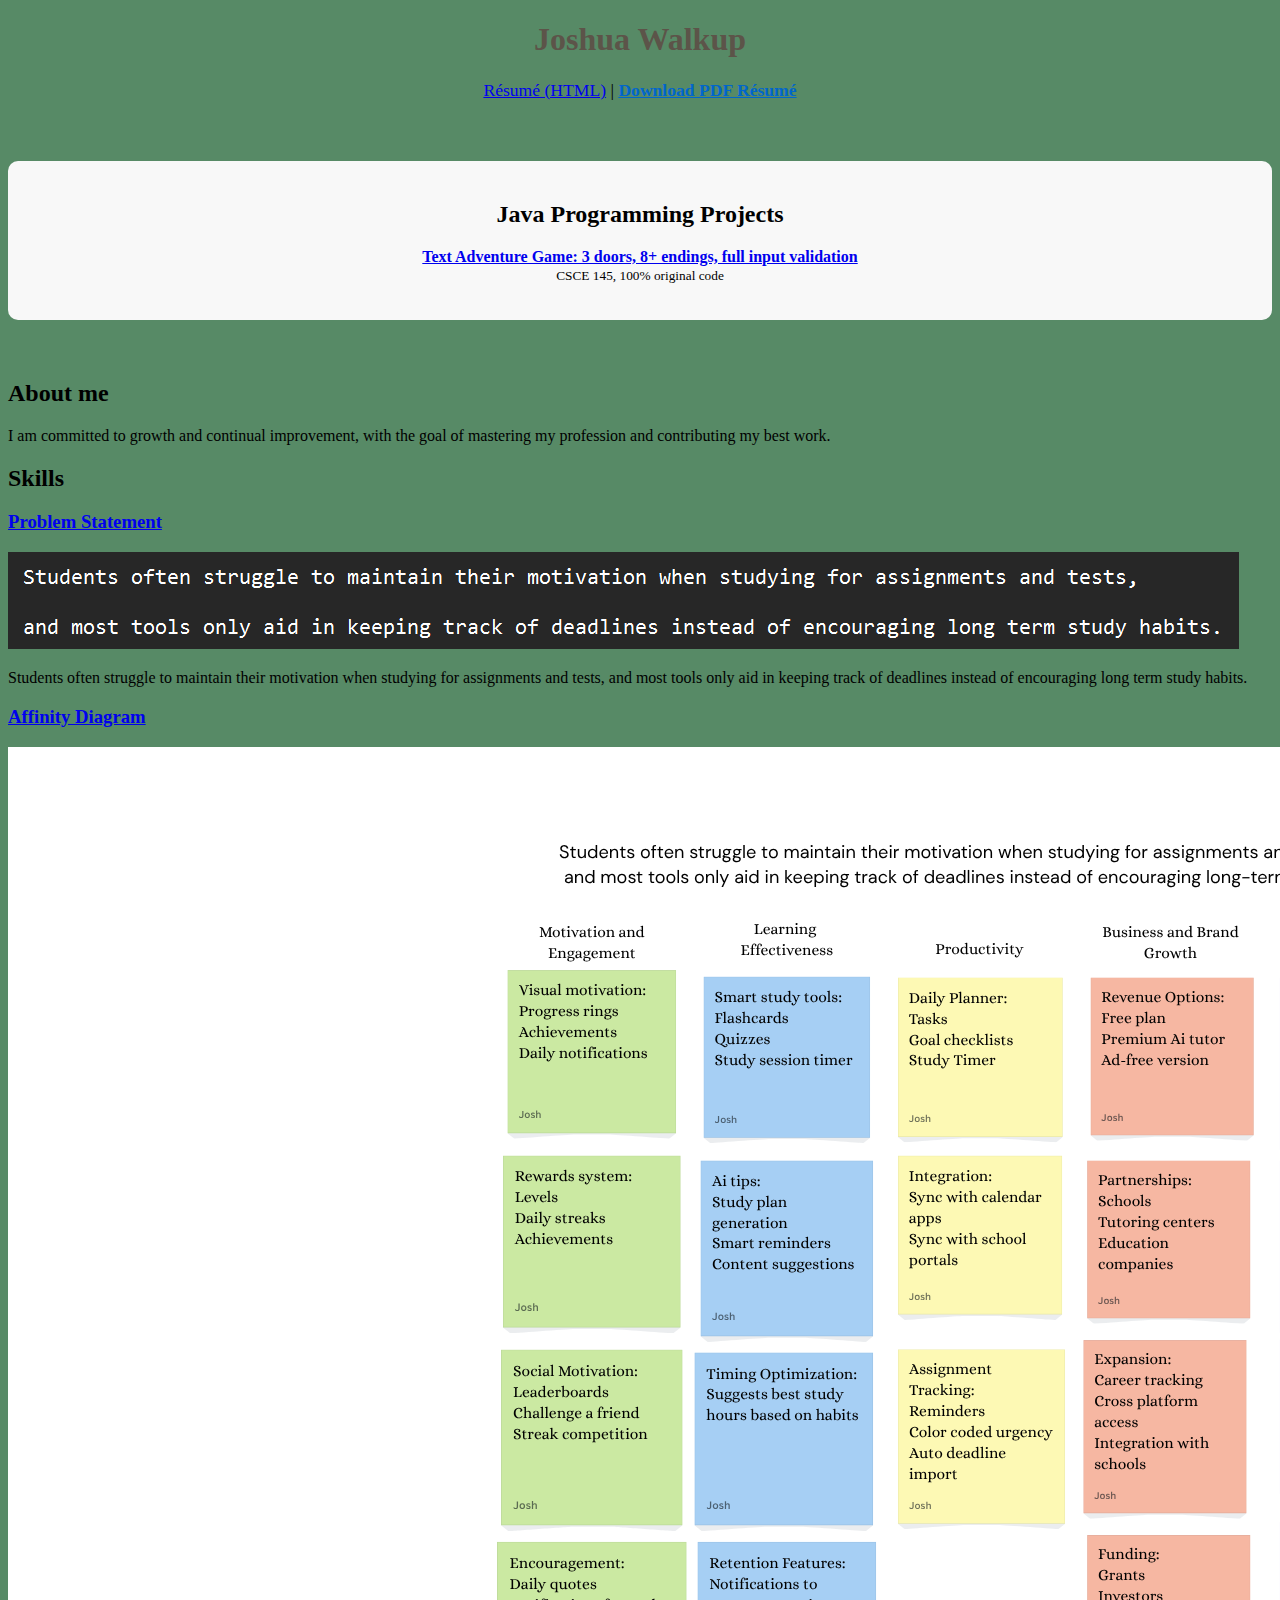
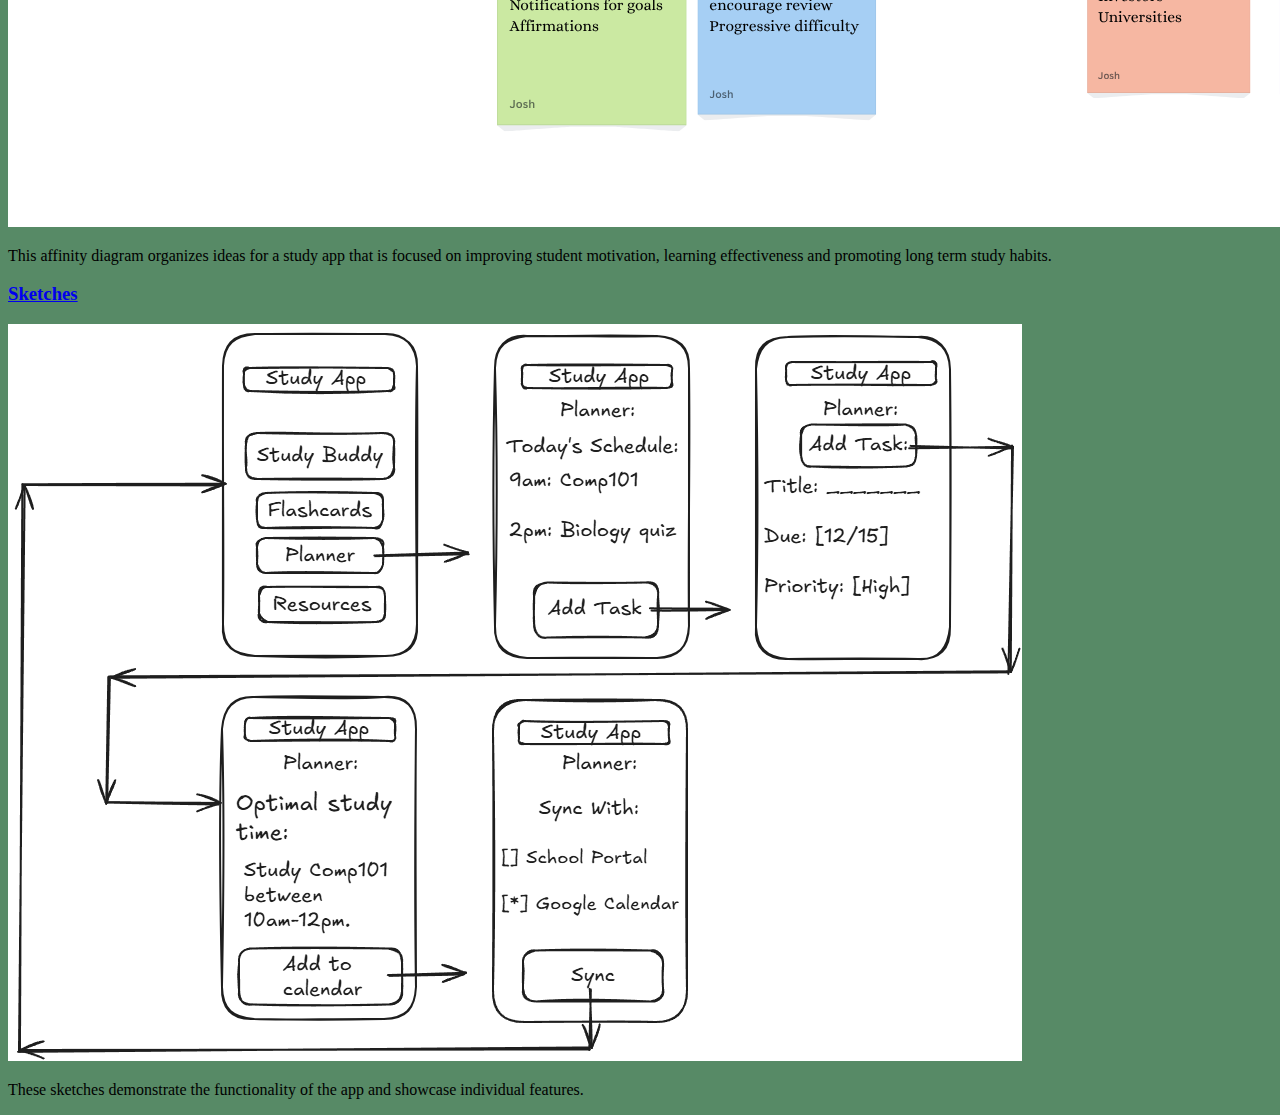
<file: index.html>
<!DOCTYPE html>
<html>
    <head>
        <title>CSCE 190: Joshua Walkup</title>
     <link rel="stylesheet" href="style.css">
    </head>
    <body>
        <h1>Joshua Walkup</h1>
        <div style="text-align: center; margin: 20px 0; font-size: 1.1em;">
            <a href="/resume-html/">Résumé (HTML)</a> |
            <a href="/resume-html/Joshua_Walkup_Resume.pdf"
               download="Joshua_Walkup_Resume.pdf" 
               style="font-weight: bold; color: #0066cc;">
               Download PDF Résumé
            </a>
        </div>
        <div style="text-align:center; margin:60px 0; padding:20px; background:#f8f8f8; border-radius:10px;">
            <h2>Java Programming Projects</h2>
            <p>
            <strong>
            <a href="/code/adventureGame/" target="_blank">
            Text Adventure Game: 3 doors, 8+ endings, full input validation
            </a>
            </strong>
         <br><small>CSCE 145, 100% original code</small>
  </p>
</div>
        <div class="about">
            <h2>About me</h2>
            <p>I am committed to growth and continual improvement, with the goal of mastering my profession and contributing my best work.</p>
        </div>
        <div class="skills">
            <h2>Skills</h2>
        </div>
       <div class = "projects">
<!-- Problem Statement Assignment -->
<section class="project">
<a href="files/Problemstatement.pdf"><h3>Problem Statement</h3></a>
<a href="files/Problemstatement.pdf"><img src="images/ProblemStatement.png"></a>
<p>Students often struggle to maintain their motivation when studying for assignments and tests, and most tools only aid in keeping track of deadlines instead of encouraging long term study habits.</p>
</section>

<!--Affinity Diagram Assignment -->
<section class="project">
<a href="files/Affinity.pdf"><h3>Affinity Diagram</h3></a>
<a href="files/Affinity.pdf"><img src="images/Affinity.png"></a>
<p>
This affinity diagram organizes ideas for a study app that is focused on improving student motivation, learning effectiveness and promoting long term study habits.
</p>
</section>

<!--Sketches Assignment-->
<section class="project">
<a href="files/Sketches.pdf"><h3>Sketches</h3></a>
<a href="files/Sketches.pdf"><img src="images/Sketch2.png"></a>
<p>
These sketches demonstrate the functionality of the app and showcase individual features.
</p>
</section>





</div>
</file>
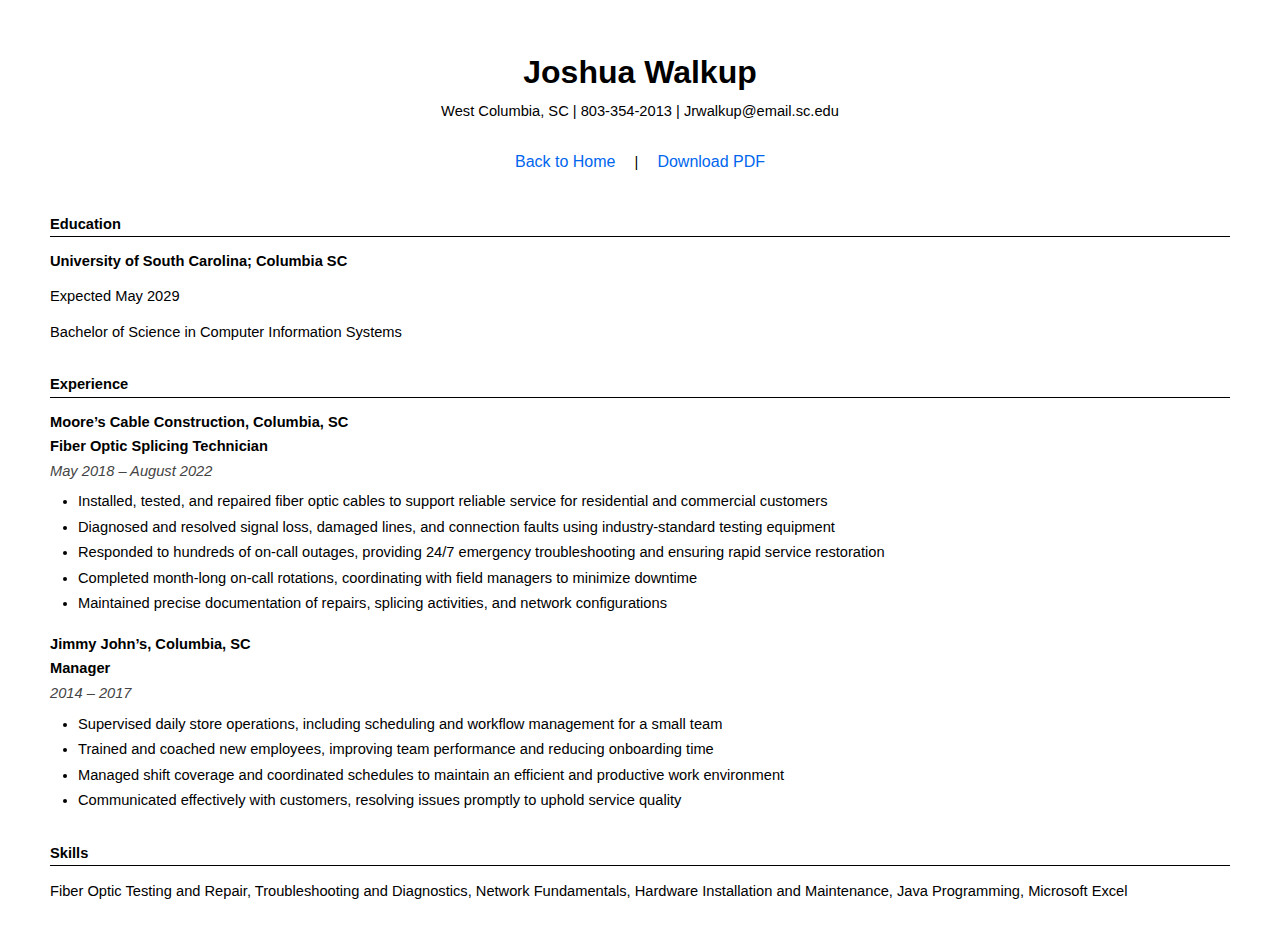
<file: resume-html/index.html>
<!DOCTYPE html>
<html lang="en">
<head>
  <meta charset="utf-8">
  <title>Joshua Walkup - Resume</title>
  <style>
    body {
      font-family: Calibri, Arial, sans-serif;
      font-size: 11pt;
      line-height: 1.4;
      margin: 50px;
      color: #000;
    }
    h1 {
      font-size: 24pt;
      font-weight: bold;
      text-align: center;
      margin: 0 0 6px 0;
    }
    .contact {
      text-align: center;
      margin-bottom: 30px;
      font-size: 11pt;
    }
    .buttons {
      text-align: center;
      margin: 20px 0 40px 0;
    }
    .buttons a {
      margin: 0 15px;
      font-size: 12pt;
      color: #0066ee;
      text-decoration: none;
    }
    h2 {
      font-size: 11pt;
      font-weight: bold;
      border-bottom: 1px solid #000;
      padding-bottom: 2px;
      margin: 32px 0 10px 0;
    }
    .employer {
      font-weight: bold;
      margin: 14px 0 2px 0;
    }
    .jobtitle {
      font-weight: bold;
      margin: 4px 0;
    }
    .dates {
      font-style: italic;
      margin: 4px 0 10px 0;
      color: #444;
    }
    ul {
      margin: 8px 0 20px 0;
      padding-left: 28px;
    }
    li {
      margin-bottom: 5px;
    }
    @media print {
      body { margin: 0.75in; }
      .buttons { display: none; }
    }
  </style>
</head>
<body>

  <h1>Joshua Walkup</h1>
  <div class="contact">
    West Columbia, SC | 803-354-2013 | Jrwalkup@email.sc.edu
  </div>

  <div class="buttons">
    <a href="/">Back to Home</a> |
    <a href="resume.pdf" target="_blank">Download PDF</a>
  </div>

  <h2>Education</h2>
  <p class="employer">University of South Carolina; Columbia SC</p>
  <p>Expected May 2029</p>
  <p>Bachelor of Science in Computer Information Systems</p>

  <h2>Experience</h2>

  <p class="employer">Moore’s Cable Construction, Columbia, SC</p>
  <p class="jobtitle">Fiber Optic Splicing Technician</p>
  <p class="dates">May 2018 – August 2022</p>
  <ul>
    <li>Installed, tested, and repaired fiber optic cables to support reliable service for residential and commercial customers</li>
    <li>Diagnosed and resolved signal loss, damaged lines, and connection faults using industry-standard testing equipment</li>
    <li>Responded to hundreds of on-call outages, providing 24/7 emergency troubleshooting and ensuring rapid service restoration</li>
    <li>Completed month-long on-call rotations, coordinating with field managers to minimize downtime</li>
    <li>Maintained precise documentation of repairs, splicing activities, and network configurations</li>
  </ul>

  <p class="employer">Jimmy John’s, Columbia, SC</p>
  <p class="jobtitle">Manager</p>
  <p class="dates">2014 – 2017</p>
  <ul>
    <li>Supervised daily store operations, including scheduling and workflow management for a small team</li>
    <li>Trained and coached new employees, improving team performance and reducing onboarding time</li>
    <li>Managed shift coverage and coordinated schedules to maintain an efficient and productive work environment</li>
    <li>Communicated effectively with customers, resolving issues promptly to uphold service quality</li>
  </ul>

  <h2>Skills</h2>
  <p>Fiber Optic Testing and Repair, Troubleshooting and Diagnostics, Network Fundamentals, Hardware Installation and Maintenance, Java Programming, Microsoft Excel</p>

</body>
</html>
</file>
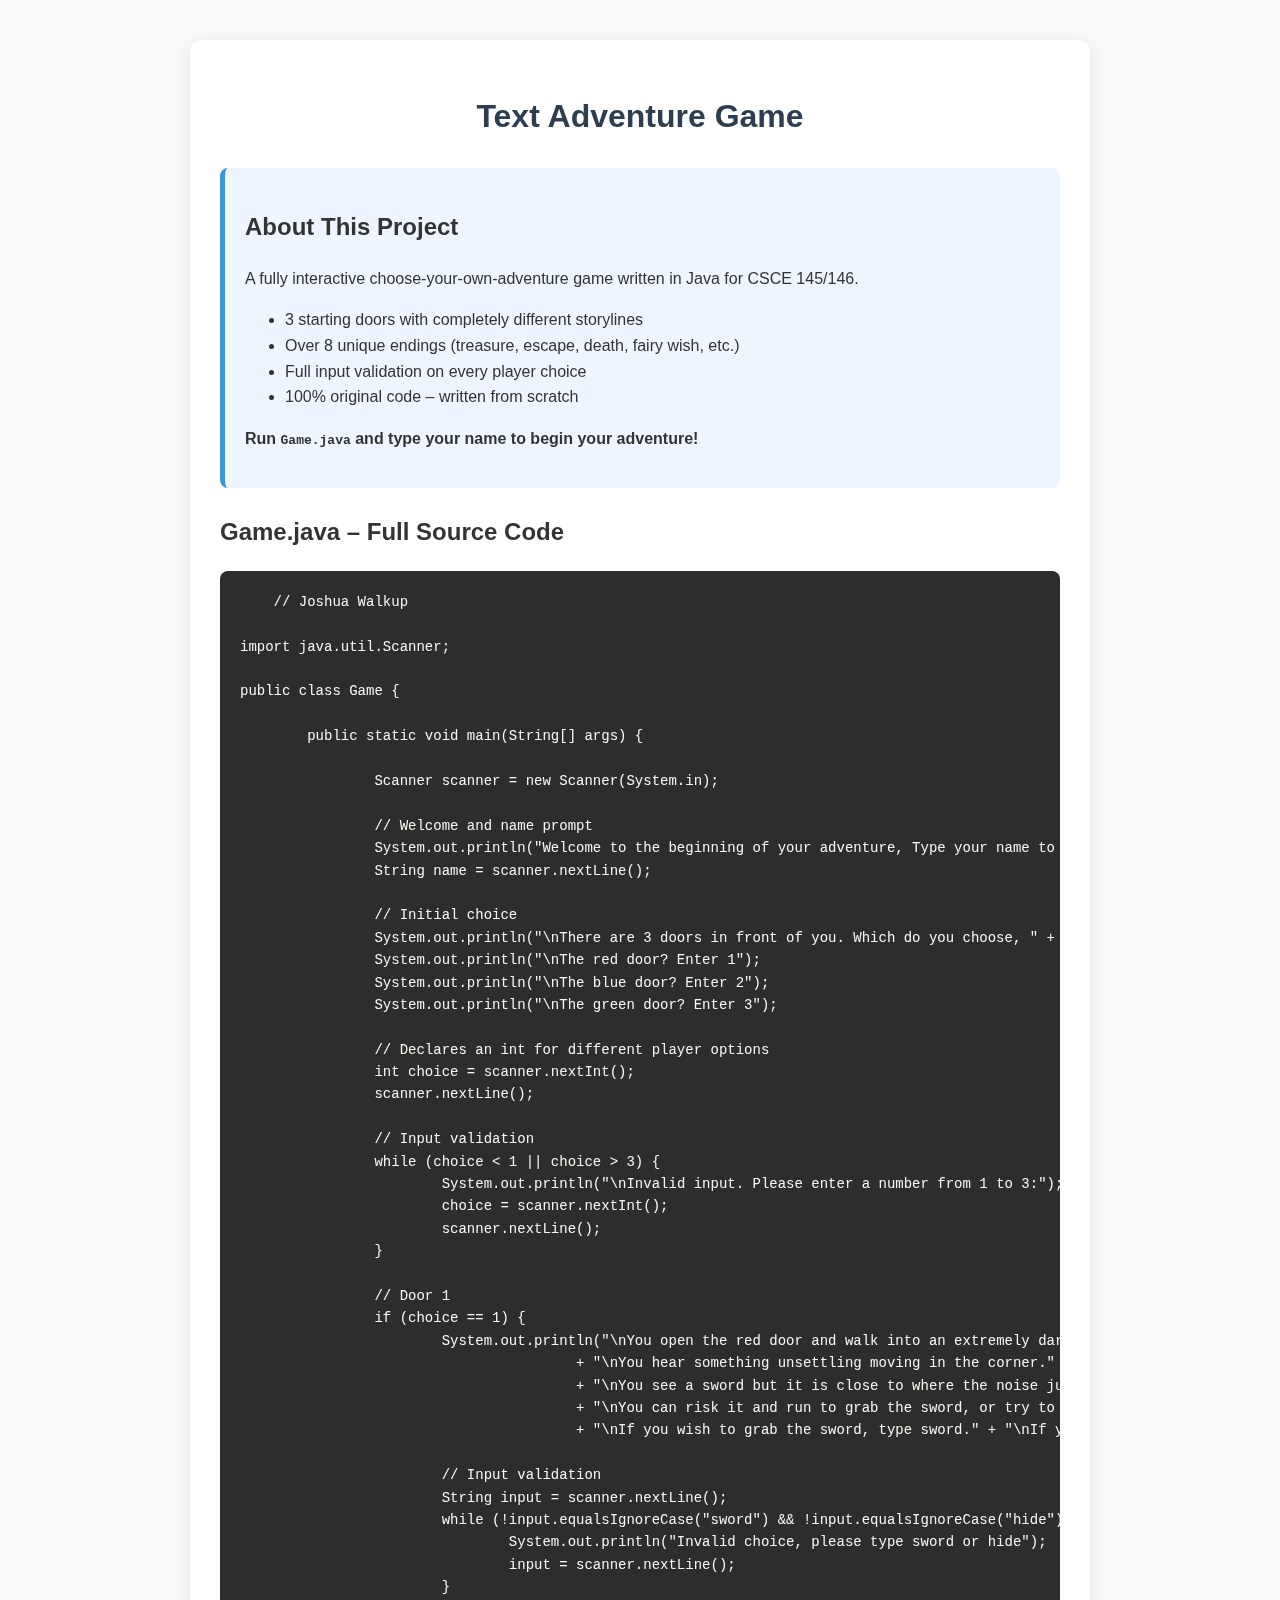
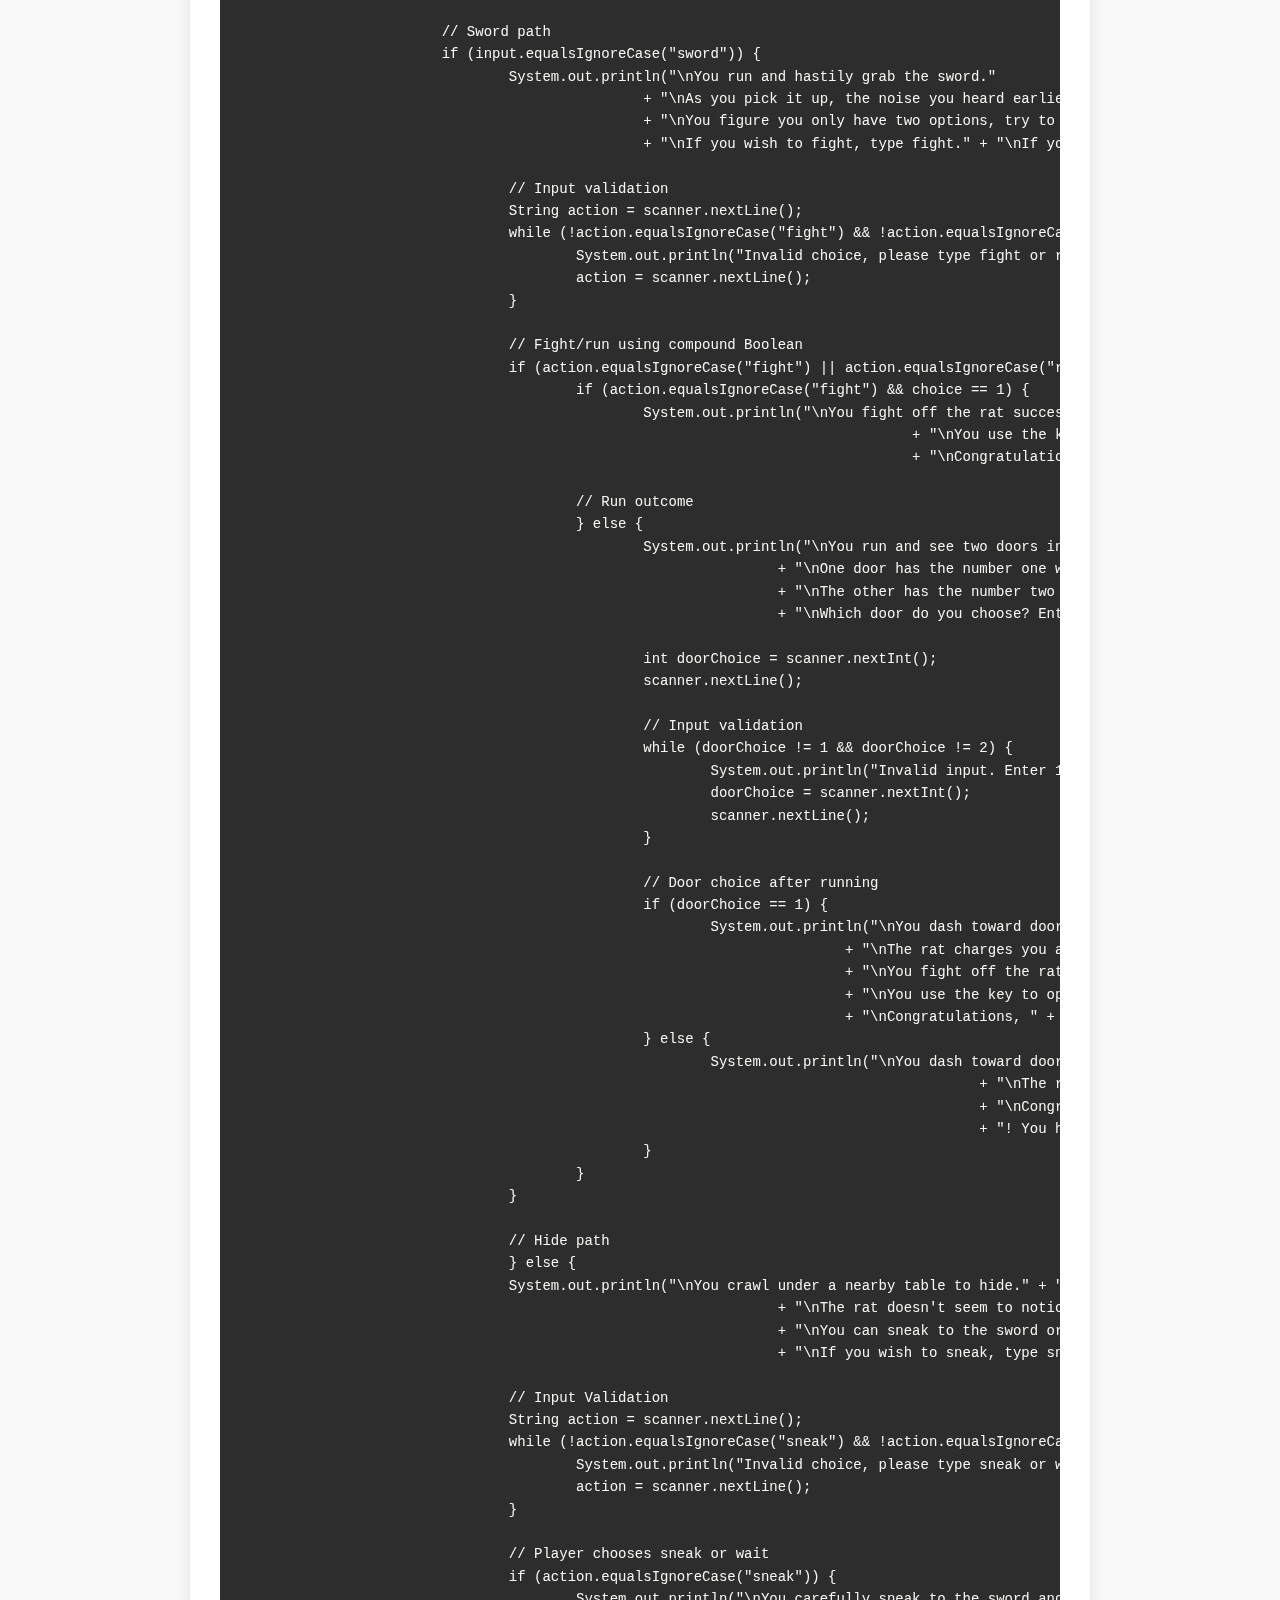
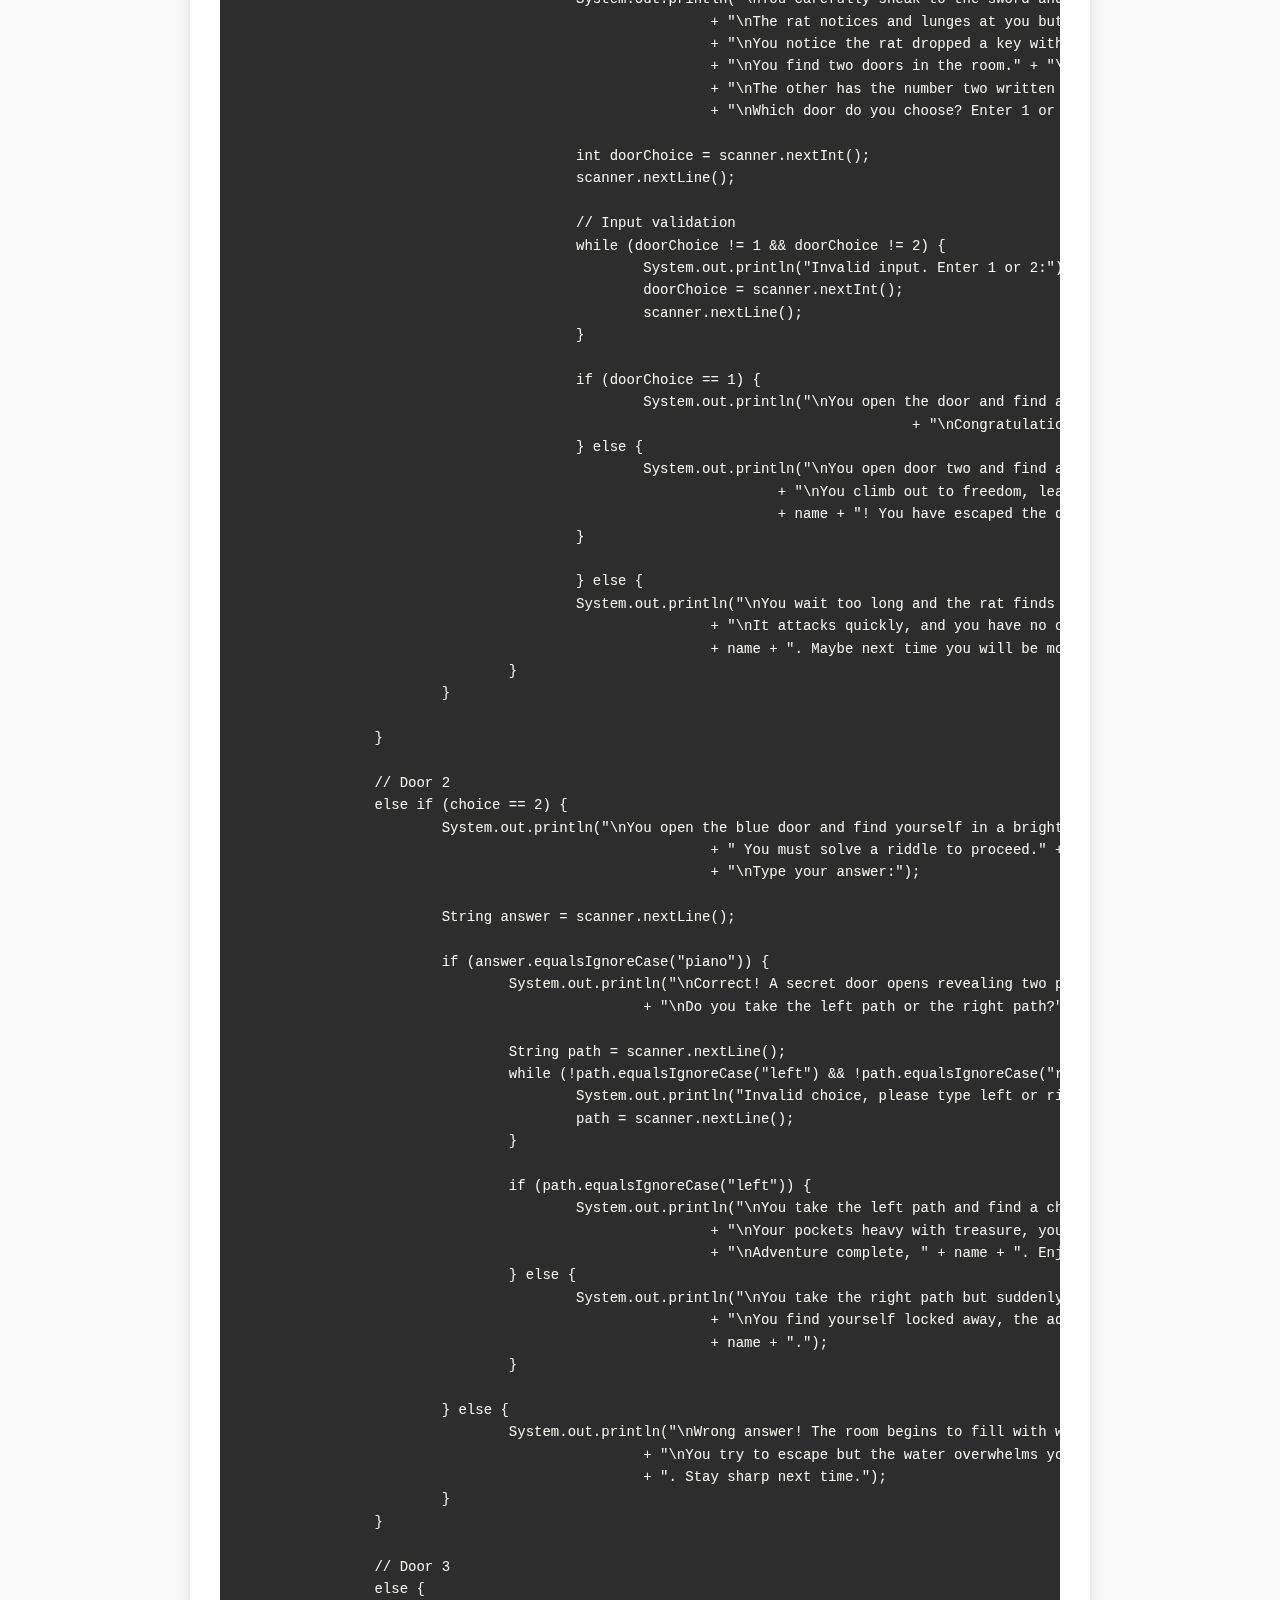
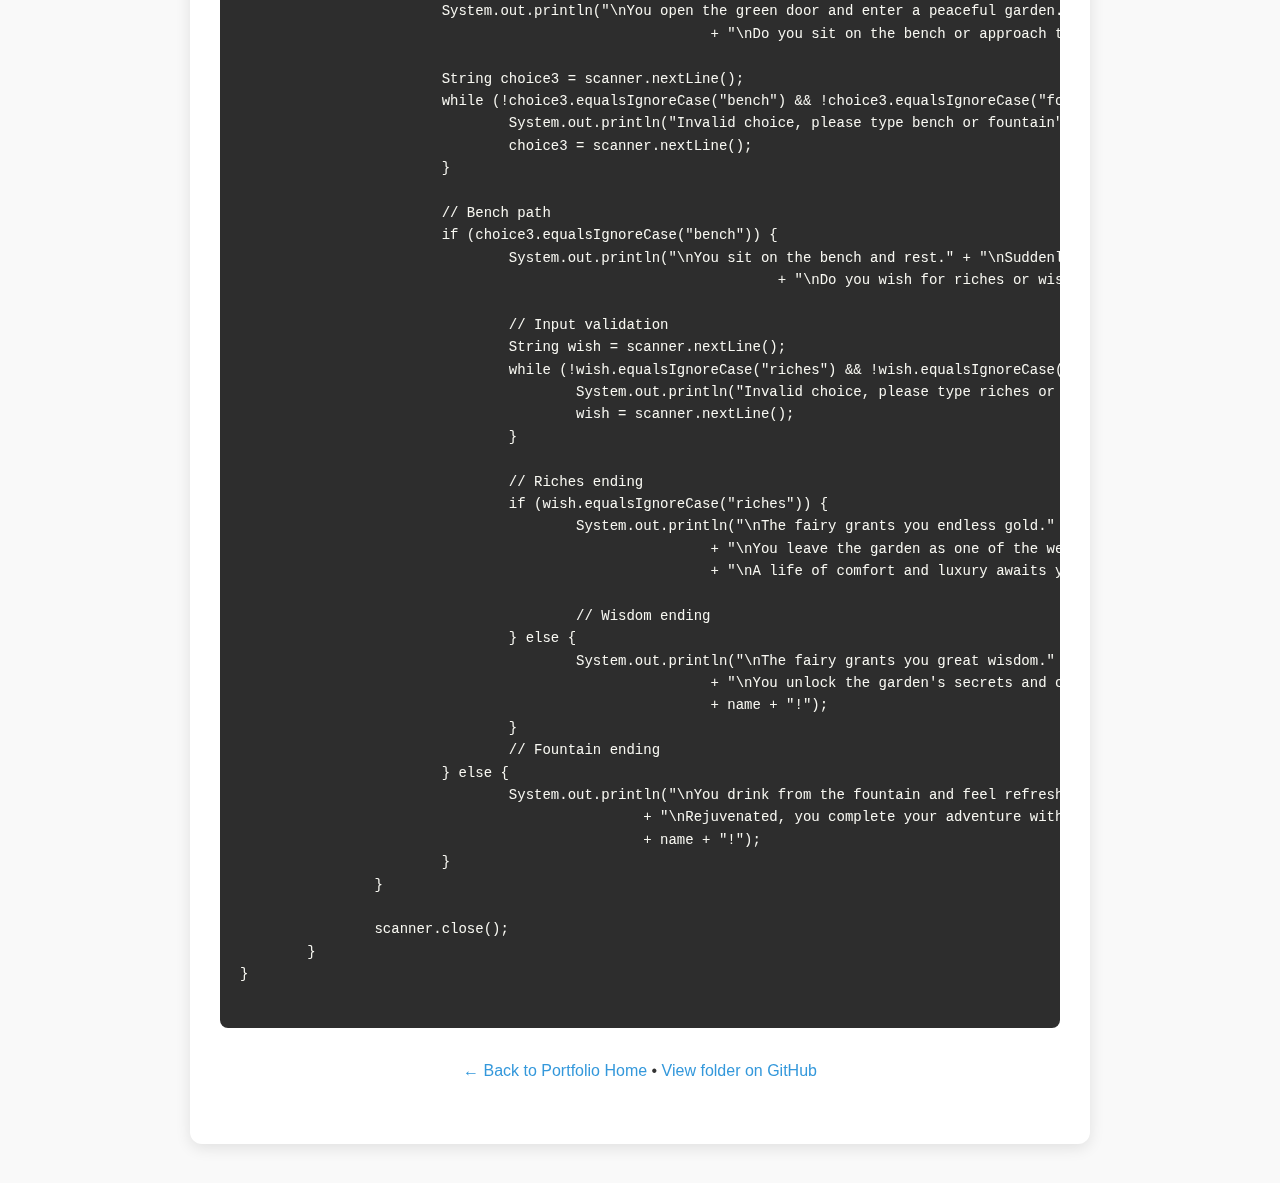
<file: code/adventureGame/index.html>
<!DOCTYPE html>
<html lang="en">
<head>
  <meta charset="UTF-8">
  <meta name="viewport" content="width=device-width, initial-scale=1.0">
  <title>Text Adventure Game – Joshua Walkup</title>
  <style>
    body { font-family: Arial, sans-serif; max-width: 900px; margin: 40px auto; line-height: 1.6; background: #f9f9f9; color: #333; }
    h1 { text-align: center; color: #2c3e50; }
    .container { background: white; padding: 30px; border-radius: 12px; box-shadow: 0 4px 15px rgba(0,0,0,0.1); }
    .readme { background: #eef5ff; padding: 20px; border-left: 5px solid #3498db; margin: 25px 0; border-radius: 8px; }
    pre { background: #2d2d2d; color: #f8f8f2; padding: 20px; overflow-x: auto; border-radius: 8px; font-size: 14px; }
    .back { text-align: center; margin: 30px 0; }
    a { color: #3498db; text-decoration: none; }
    a:hover { text-decoration: underline; }
  </style>
</head>
<body>
  <div class="container">
    <h1>Text Adventure Game</h1>
    
    <div class="readme">
      <h2>About This Project</h2>
      <p>A fully interactive choose-your-own-adventure game written in Java for CSCE 145/146.</p>
      <ul>
        <li>3 starting doors with completely different storylines</li>
        <li>Over 8 unique endings (treasure, escape, death, fairy wish, etc.)</li>
        <li>Full input validation on every player choice</li>
        <li>100% original code – written from scratch</li>
      </ul>
      <p><strong>Run <code>Game.java</code> and type your name to begin your adventure!</strong></p>
    </div>

    <h2>Game.java – Full Source Code</h2>
    <pre>
    // Joshua Walkup

import java.util.Scanner;

public class Game {

	public static void main(String[] args) {

		Scanner scanner = new Scanner(System.in);

		// Welcome and name prompt
		System.out.println("Welcome to the beginning of your adventure, Type your name to start...");
		String name = scanner.nextLine();

		// Initial choice
		System.out.println("\nThere are 3 doors in front of you. Which do you choose, " + name + "?");
		System.out.println("\nThe red door? Enter 1");
		System.out.println("\nThe blue door? Enter 2");
		System.out.println("\nThe green door? Enter 3");

		// Declares an int for different player options
		int choice = scanner.nextInt();
		scanner.nextLine();

		// Input validation
		while (choice < 1 || choice > 3) {
			System.out.println("\nInvalid input. Please enter a number from 1 to 3:");
			choice = scanner.nextInt();
			scanner.nextLine();
		}

		// Door 1
		if (choice == 1) {
			System.out.println("\nYou open the red door and walk into an extremely dark room."
					+ "\nYou hear something unsettling moving in the corner."
					+ "\nYou see a sword but it is close to where the noise just came from."
					+ "\nYou can risk it and run to grab the sword, or try to hide under a nearby table."
					+ "\nIf you wish to grab the sword, type sword." + "\nIf you wish to hide, type hide.");

			// Input validation
			String input = scanner.nextLine();
			while (!input.equalsIgnoreCase("sword") && !input.equalsIgnoreCase("hide")) {
				System.out.println("Invalid choice, please type sword or hide");
				input = scanner.nextLine();
			}
			
			// Sword path
			if (input.equalsIgnoreCase("sword")) {
				System.out.println("\nYou run and hastily grab the sword."
						+ "\nAs you pick it up, the noise you heard earlier grows louder until you notice a giant rat crawling towards you menacingly."
						+ "\nYou figure you only have two options, try to fight the rat or run through the dark to try and find the next door."
						+ "\nIf you wish to fight, type fight." + "\nIf you wish to run, type run.");

				// Input validation
				String action = scanner.nextLine();
				while (!action.equalsIgnoreCase("fight") && !action.equalsIgnoreCase("run")) {
					System.out.println("Invalid choice, please type fight or run");
					action = scanner.nextLine();
				}

				// Fight/run using compound Boolean
				if (action.equalsIgnoreCase("fight") || action.equalsIgnoreCase("run")) {
					if (action.equalsIgnoreCase("fight") && choice == 1) {
						System.out.println("\nYou fight off the rat successfully, and it drops a small key with the number one written on it."
										+ "\nYou use the key to open door one and find a massive treasure chest overflowing with gold and jewels."
										+ "\nCongratulations, " + name + "! You survived and found treasure.");
					
					// Run outcome
					} else {
						System.out.println("\nYou run and see two doors in front of you."
								+ "\nOne door has the number one written on it."
								+ "\nThe other has the number two written on it."
								+ "\nWhich door do you choose? Enter 1 or 2:");

						int doorChoice = scanner.nextInt();
						scanner.nextLine();

						// Input validation
						while (doorChoice != 1 && doorChoice != 2) {
							System.out.println("Invalid input. Enter 1 or 2:");
							doorChoice = scanner.nextInt();
							scanner.nextLine();
						}
						
						// Door choice after running
						if (doorChoice == 1) {
							System.out.println("\nYou dash toward door one with the sword in hand."
									+ "\nThe rat charges you and you ready your sword."
									+ "\nYou fight off the rat successfully, and it drops a small key with the number one written on it."
									+ "\nYou use the key to open door one and find a massive treasure chest overflowing with gold and jewels."
									+ "\nCongratulations, " + name + "! You survived and found treasure.");
						} else {
							System.out.println("\nYou dash toward door two, open it, and manage to slam it shut just in time."
											+ "\nThe rat is left behind. You climb a nearby ladder and escape safely into the sunlight."
											+ "\nCongratulations, " + name
											+ "! You have survived the dangers and completed your adventure.");
						}
					}
				}
			
				// Hide path
				} else { 
				System.out.println("\nYou crawl under a nearby table to hide." + "\nYou look around and notice a giant rat."
								+ "\nThe rat doesn't seem to notice you and walks right past you."
								+ "\nYou can sneak to the sword or wait patiently."
								+ "\nIf you wish to sneak, type sneak." + "\nIf you wish to wait, type wait.");

				// Input Validation
				String action = scanner.nextLine();
				while (!action.equalsIgnoreCase("sneak") && !action.equalsIgnoreCase("wait")) {
					System.out.println("Invalid choice, please type sneak or wait");
					action = scanner.nextLine();
				}
				
				// Player chooses sneak or wait
				if (action.equalsIgnoreCase("sneak")) {
					System.out.println("\nYou carefully sneak to the sword and grab it."
							+ "\nThe rat notices and lunges at you but you defend yourself successfully."
							+ "\nYou notice the rat dropped a key with the number one written on it.\nYou grab the key."
							+ "\nYou find two doors in the room." + "\nOne door has the number one written on it."
							+ "\nThe other has the number two written on it."
							+ "\nWhich door do you choose? Enter 1 or 2:");

					int doorChoice = scanner.nextInt();
					scanner.nextLine();

					// Input validation
					while (doorChoice != 1 && doorChoice != 2) {
						System.out.println("Invalid input. Enter 1 or 2:");
						doorChoice = scanner.nextInt();
						scanner.nextLine();
					}

					if (doorChoice == 1) {
						System.out.println("\nYou open the door and find a massive treasure chest overflowing with gold and jewels."
										+ "\nCongratulations, " + name + "! You survived and found treasure.");
					} else {
						System.out.println("\nYou open door two and find a ladder leading up to the outside world."
								+ "\nYou climb out to freedom, leaving the darkness behind." + "\nCongratulations, "
								+ name + "! You have escaped the dangers below.");
					}
				
					} else { 
					System.out.println("\nYou wait too long and the rat finds you."
							+ "\nIt attacks quickly, and you have no chance to escape." + "\nYour adventure ends here, "
							+ name + ". Maybe next time you will be more brave.");
				}
			}

		}

		// Door 2
		else if (choice == 2) {
			System.out.println("\nYou open the blue door and find yourself in a bright room with something written on the wall.\nYou walk closer to inspect it.\nIt reads:"
							+ " You must solve a riddle to proceed." + "\nRiddle: What has keys but can't open locks?"
							+ "\nType your answer:");

			String answer = scanner.nextLine();

			if (answer.equalsIgnoreCase("piano")) {
				System.out.println("\nCorrect! A secret door opens revealing two paths."
						+ "\nDo you take the left path or the right path?" + "\nType left or right:");

				String path = scanner.nextLine();
				while (!path.equalsIgnoreCase("left") && !path.equalsIgnoreCase("right")) {
					System.out.println("Invalid choice, please type left or right");
					path = scanner.nextLine();
				}

				if (path.equalsIgnoreCase("left")) {
					System.out.println("\nYou take the left path and find a chest full of gold coins."
							+ "\nYour pockets heavy with treasure, you smile knowing your quest was a success."
							+ "\nAdventure complete, " + name + ". Enjoy your riches!");
				} else {
					System.out.println("\nYou take the right path but suddenly fall into a hidden trapdoor."
							+ "\nYou find yourself locked away, the adventure cut short." + "\nBetter luck next time, "
							+ name + ".");
				}

			} else {
				System.out.println("\nWrong answer! The room begins to fill with water rapidly."
						+ "\nYou try to escape but the water overwhelms you." + "\nYour journey ends here, " + name
						+ ". Stay sharp next time.");
			}
		}

		// Door 3
		else {
			System.out.println("\nYou open the green door and enter a peaceful garden." + "\nYou see a bench and a fountain."
							+ "\nDo you sit on the bench or approach the fountain?" + "\nType bench or fountain:");
			
			String choice3 = scanner.nextLine();
			while (!choice3.equalsIgnoreCase("bench") && !choice3.equalsIgnoreCase("fountain")) {
				System.out.println("Invalid choice, please type bench or fountain");
				choice3 = scanner.nextLine();
			}
			
			// Bench path
			if (choice3.equalsIgnoreCase("bench")) {
				System.out.println("\nYou sit on the bench and rest." + "\nSuddenly a fairy appears and grants you a wish."
								+ "\nDo you wish for riches or wisdom?" + "\nType riches or wisdom:");
				
				// Input validation
				String wish = scanner.nextLine();
				while (!wish.equalsIgnoreCase("riches") && !wish.equalsIgnoreCase("wisdom")) {
					System.out.println("Invalid choice, please type riches or wisdom");
					wish = scanner.nextLine();
				}
				
				// Riches ending
				if (wish.equalsIgnoreCase("riches")) {
					System.out.println("\nThe fairy grants you endless gold."
							+ "\nYou leave the garden as one of the wealthiest adventurers alive."
							+ "\nA life of comfort and luxury awaits you, " + name + ".");
				
					// Wisdom ending
				} else {
					System.out.println("\nThe fairy grants you great wisdom."
							+ "\nYou unlock the garden's secrets and complete your adventure." + "\nCongratulations, "
							+ name + "!");
				}
				// Fountain ending
			} else {
				System.out.println("\nYou drink from the fountain and feel refreshed."
						+ "\nRejuvenated, you complete your adventure with renewed energy." + "\nCongratulations, "
						+ name + "!");
			}
		}

		scanner.close();
	}
}

</pre>

    <div class="back">
      <p>
        <a href="/">&larr; Back to Portfolio Home</a> • 
        <a href="https://github.com/jrwalkup/jrwalkup.github.io/tree/main/code/adventureGame" target="_blank">View folder on GitHub</a>
      </p>
    </div>
  </div>
</body>
</html>
</file>
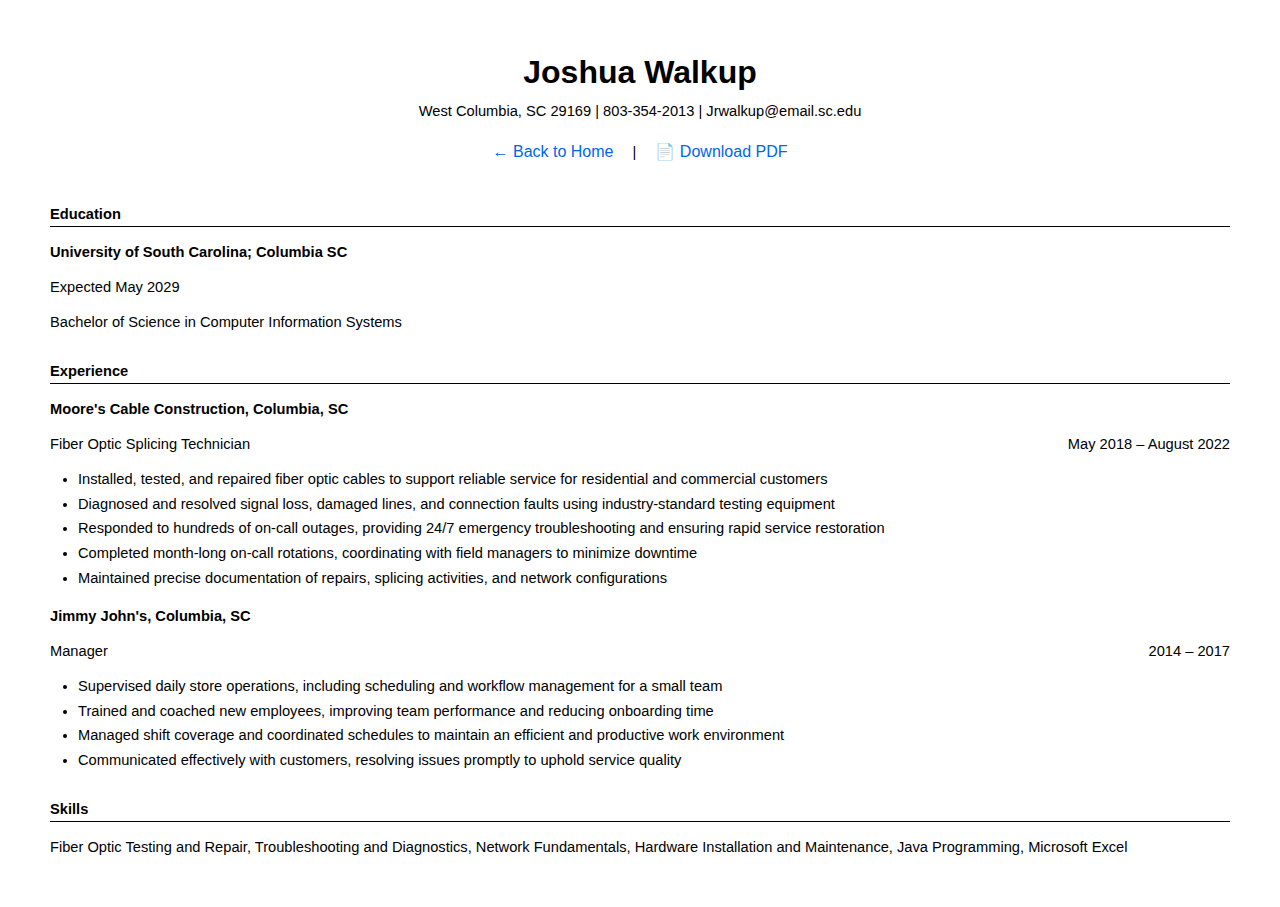
<file: files/resume/index.html>
<!DOCTYPE html>
<html lang="en">
<head>
  <meta charset="utf-8">
  <title>Joshua Walkup - Resume</title>
  <style>
    body {font-family: Calibri, Arial, sans-serif; font-size: 11pt; line-height: 1.4; margin: 50px;}
    h1 {font-size: 24pt; font-weight: bold; text-align: center; margin: 0 0 6px 0;}
    .contact {text-align: center; margin-bottom: 20px; font-size: 11pt;}
    .buttons {text-align: center; margin: 20px 0 40px 0;}
    .buttons a {margin: 0 15px; font-size: 12pt; color: #0066ee; text-decoration: none;}
    .buttons a:hover {text-decoration: underline;}
    h2 {font-size: 11pt; font-weight: bold; border-bottom: 1px solid #000; padding-bottom: 2px; margin: 28px 0 10px 0;}
    .employer {font-weight: bold; font-size: 11pt;}
    .jobtitle {font-size: 11pt;}
    .dates {float: right; font-size: 11pt;}
    ul {margin: 8px 0 18px 0; padding-left: 28px;}
    li {margin-bottom: 4px; font-size: 11pt;}
    @media print {body {margin: 0.75in;} .buttons {display: none;}}
  </style>
</head>
<body>

  <h1>Joshua Walkup</h1>
  <div class="contact">
    West Columbia, SC 29169 | 803-354-2013 | Jrwalkup@email.sc.edu
  </div>

  <div class="buttons">
    <a href="/">← Back to Home</a> |
    <a href="Joshua_Walkup_Resume.pdf" target="_blank">📄 Download PDF</a>
  </div>

  <h2>Education</h2>
  <p class="employer">University of South Carolina; Columbia SC</p>
  <p>Expected May 2029</p>
  <p>Bachelor of Science in Computer Information Systems</p>

  <h2>Experience</h2>

  <p class="employer">Moore's Cable Construction, Columbia, SC</p>
  <p class="jobtitle">Fiber Optic Splicing Technician <span class="dates">May 2018 – August 2022</span></p>
  <ul>
    <li>Installed, tested, and repaired fiber optic cables to support reliable service for residential and commercial customers</li>
    <li>Diagnosed and resolved signal loss, damaged lines, and connection faults using industry-standard testing equipment</li>
    <li>Responded to hundreds of on-call outages, providing 24/7 emergency troubleshooting and ensuring rapid service restoration</li>
    <li>Completed month-long on-call rotations, coordinating with field managers to minimize downtime</li>
    <li>Maintained precise documentation of repairs, splicing activities, and network configurations</li>
  </ul>

  <p class="employer">Jimmy John's, Columbia, SC</p>
  <p class="jobtitle">Manager <span class="dates">2014 – 2017</span></p>
  <ul>
    <li>Supervised daily store operations, including scheduling and workflow management for a small team</li>
    <li>Trained and coached new employees, improving team performance and reducing onboarding time</li>
    <li>Managed shift coverage and coordinated schedules to maintain an efficient and productive work environment</li>
    <li>Communicated effectively with customers, resolving issues promptly to uphold service quality</li>
  </ul>

  <h2>Skills</h2>
  <p>Fiber Optic Testing and Repair, Troubleshooting and Diagnostics, Network Fundamentals, Hardware Installation and Maintenance, Java Programming, Microsoft Excel</p>

</body>
</html>
</file>
<file: style.css>
body {
    background: #578A66;

}
h1 {
    color: #5C5449;
    text-align: center;
}
</file>
